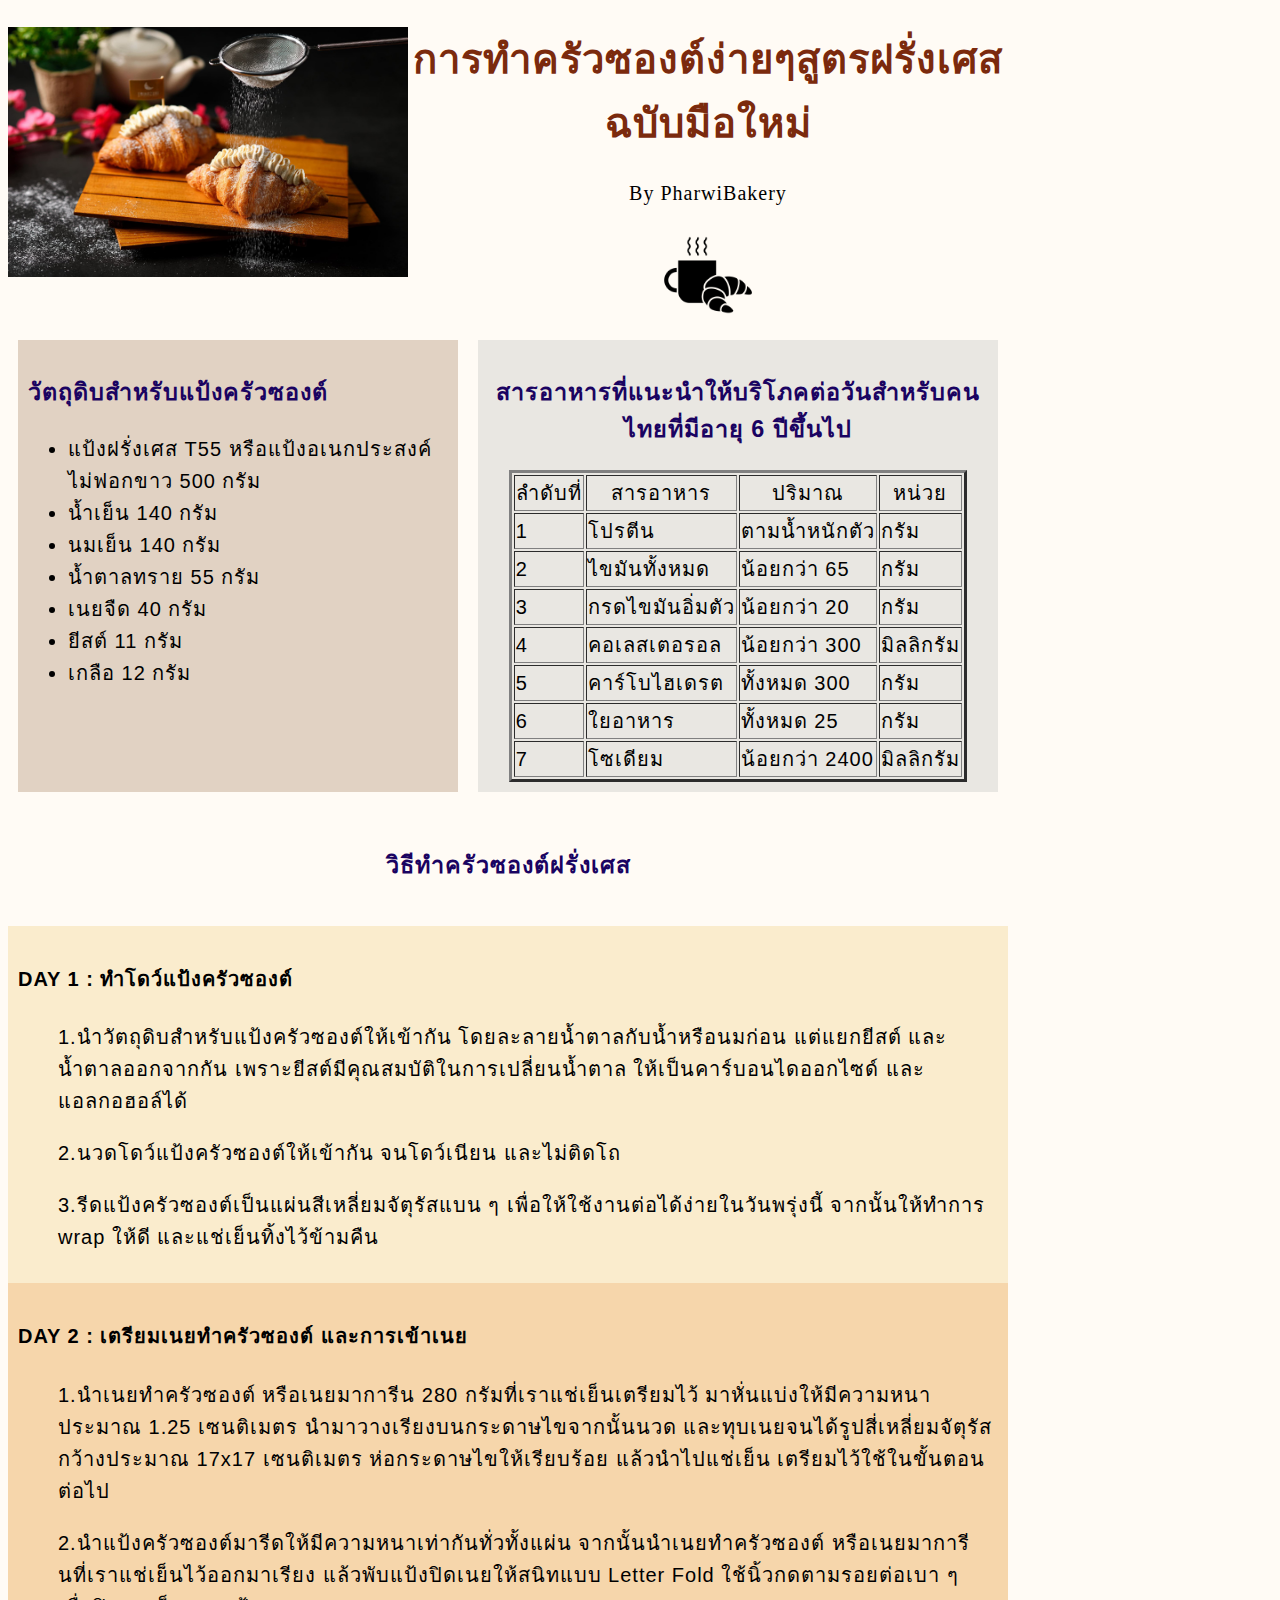
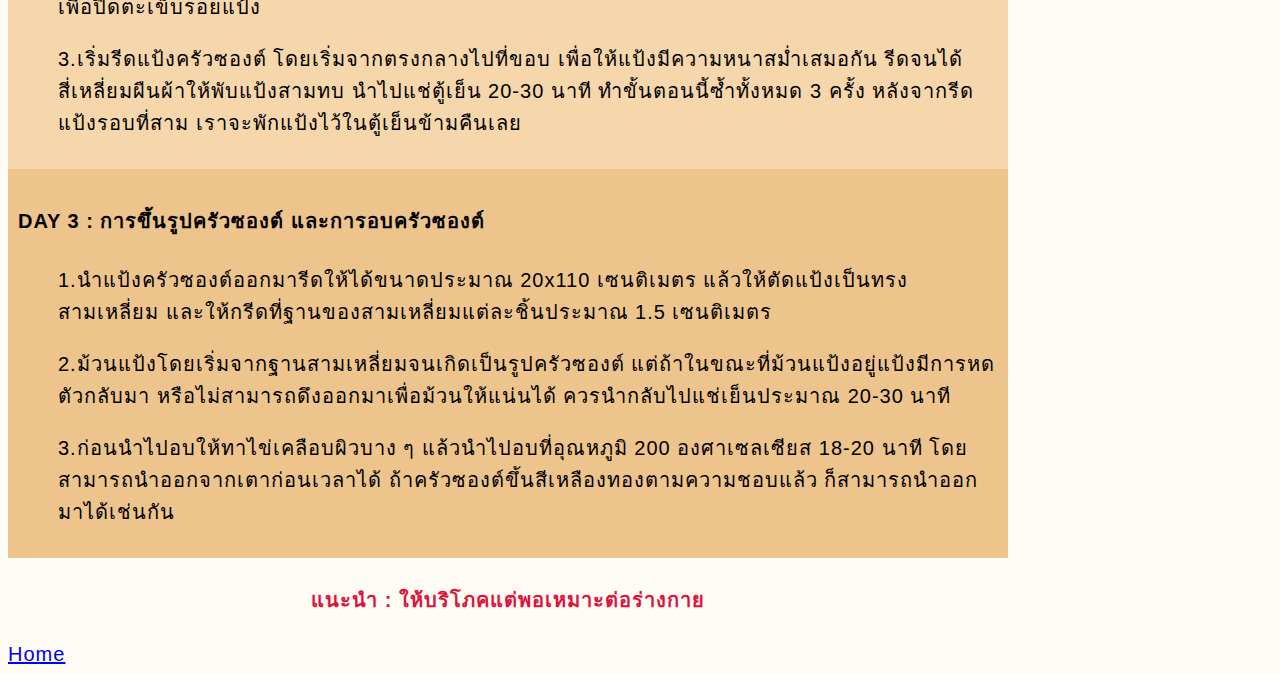
<file: ex2/index.html>
<!DOCTYPE html>
<html lang="en">
 <head> 
    <meta charset="UTF-8"/>
    <meta http-equiv="X-UA-Compatible" content="IE=edge"/>
    <meta name="viewmenu" content="width=device-width, initial-scale=1.0"/>

    <link rel="stylesheet" href="CSS/style.css">
  <title>ครัวซองต์ฝรั่งเศสฉบับมือใหม่</title>

</head>
 <center><div class="pic">
  <img  src="images/zero.jpg"  alt="" width="400px" height="250px" />
  </div></center>
<h1 align="center" >การทำครัวซองต์ง่ายๆสูตรฝรั่งเศสฉบับมือใหม่ </h1>

<div class="line">
<center><div class="logo"> 
<div class="font"><p>By PharwiBakery</p></div>
<img src="images/breakfast.png" alt="" width="100px" height="100px" >
 </center>
</div>


<body> 
 <div class="sum">
  <div class="one">
   <h3 >วัตถุดิบสำหรับแป้งครัวซองต์ </h3>
    <ul>
     <li>แป้งฝรั่งเศส T55 หรือแป้งอเนกประสงค์ไม่ฟอกขาว 500 กรัม </li>
     <li>น้ำเย็น 140 กรัม </li>
     <li>นมเย็น 140 กรัม</li>
     <li>น้ำตาลทราย 55 กรัม </li>
     <li>เนยจืด 40 กรัม </li>
     <li>ยีสต์ 11 กรัม</li>
    <li>เกลือ 12 กรัม </li>
   </ul> 
 </div>

<div class="two">
  <h3 align="center">สารอาหารที่แนะนำให้บริโภคต่อวันสำหรับคนไทยที่มีอายุ 6 ปีขึ้นไป</h3>
  <table align="center" border="3">
   <tr>
    <td align="center">ลำดับที่</td>
    <td align="center">สารอาหาร</td>
    <td align="center">ปริมาณ</td>
    <td align="center">หน่วย</td>
   </tr>

   <tr>
    <td>1</td>
    <td >โปรตีน</td>
    <td>ตามน้ำหนักตัว</td>
    <td>กรัม</td>
   </tr>

   <tr>
    <td>2</td>
    <td>ไขมันทั้งหมด</td>
    <td>น้อยกว่า 65</td>
    <td>กรัม</td>
   </tr>

   <tr>
    <td>3</td>
    <td>กรดไขมันอิ่มตัว </td>
    <td>น้อยกว่า 20 </td>
    <td>กรัม</td>
   </tr>

   <tr>
    <td>4</td>
    <td>คอเลสเตอรอล </td>
    <td>น้อยกว่า 300 </td>
    <td>มิลลิกรัม</td>
   </tr>

   <tr>
    <td>5</td>
    <td>คาร์โบไฮเดรต </td>
    <td>ทั้งหมด 300 </td>
    <td>กรัม</td>
   </tr>

   <tr>
    <td>6</td>
    <td>ใยอาหาร </td>
    <td>ทั้งหมด 25 </td>
    <td>กรัม</td>
   </tr>
   
   <tr>
    <td>7</td>
    <td>โซเดียม  </td>
    <td>น้อยกว่า 2400</td>
    <td>มิลลิกรัม</td>
   </tr>

  </table>
 </div> 
</div>

<div class="three">
 <center> <h3>วิธีทําครัวซองต์ฝรั่งเศส </h3></center></div>
  <div class="aa"><h4>DAY 1 : ทำโดว์แป้งครัวซองต์ </h4>
  <ol>1.นำวัตถุดิบสำหรับแป้งครัวซองต์ให้เข้ากัน โดยละลายน้ำตาลกับน้ำหรือนมก่อน แต่แยกยีสต์ และน้ำตาลออกจากกัน เพราะยีสต์มีคุณสมบัติในการเปลี่ยนน้ำตาล
   ให้เป็นคาร์บอนไดออกไซด์ และแอลกอฮอล์ได้ </ol>
  <ol>2.นวดโดว์แป้งครัวซองต์ให้เข้ากัน จนโดว์เนียน และไม่ติดโถ </ol>
  <ol>3.รีดแป้งครัวซองต์เป็นแผ่นสีเหลี่ยมจัตุรัสแบน ๆ เพื่อให้ใช้งานต่อได้ง่ายในวันพรุ่งนี้ จากนั้นให้ทำการ wrap ให้ดี และแช่เย็นทิ้งไว้ข้ามคืน </ol> </div>
  
  <div class="bb"><h4>DAY 2 : เตรียมเนยทําครัวซองต์ และการเข้าเนย </h4>
  <ol>1.นำเนยทําครัวซองต์ หรือเนยมาการีน 280 กรัมที่เราแช่เย็นเตรียมไว้ มาหั่นแบ่งให้มีความหนาประมาณ 1.25 เซนติเมตร นำมาวางเรียงบนกระดาษไขจากนั้นนวด 
   และทุบเนยจนได้รูปสี่เหลี่ยมจัตุรัสกว้างประมาณ 17x17 เซนติเมตร ห่อกระดาษไขให้เรียบร้อย แล้วนำไปแช่เย็น เตรียมไว้ใช้ในขั้นตอนต่อไป </ol>
  <ol>2.นำแป้งครัวซองต์มารีดให้มีความหนาเท่ากันทั่วทั้งแผ่น จากนั้นนำเนยทําครัวซองต์ หรือเนยมาการีนที่เราแช่เย็นไว้ออกมาเรียง แล้วพับแป้งปิดเนยให้สนิทแบบ Letter Fold 
   ใช้นิ้วกดตามรอยต่อเบา ๆ เพื่อปิดตะเข็บรอยแป้ง </ol>
  <ol>3.เริ่มรีดแป้งครัวซองต์ โดยเริ่มจากตรงกลางไปที่ขอบ เพื่อให้แป้งมีความหนาสม่ำเสมอกัน รีดจนได้สี่เหลี่ยมผืนผ้าให้พับแป้งสามทบ นำไปแช่ตู้เย็น 20-30 นาที 
   ทำขั้นตอนนี้ซ้ำทั้งหมด 3 ครั้ง หลังจากรีดแป้งรอบที่สาม เราจะพักแป้งไว้ในตู้เย็นข้ามคืนเลย </ol></div>
 
  <div class="cc"><h4>DAY 3 : การขึ้นรูปครัวซองต์ และการอบครัวซองต์ </h4>
  <ol>1.นำแป้งครัวซองต์ออกมารีดให้ได้ขนาดประมาณ 20x110 เซนติเมตร แล้วให้ตัดแป้งเป็นทรงสามเหลี่ยม 
   และให้กรีดที่ฐานของสามเหลี่ยมแต่ละชิ้นประมาณ 1.5 เซนติเมตร </ol>
  <ol>2.ม้วนแป้งโดยเริ่มจากฐานสามเหลี่ยมจนเกิดเป็นรูปครัวซองต์ แต่ถ้าในขณะที่ม้วนแป้งอยู่แป้งมีการหดตัวกลับมา 
   หรือไม่สามารถดึงออกมาเพื่อม้วนให้แน่นได้ ควรนำกลับไปแช่เย็นประมาณ 20-30 นาที</ol>
  <ol>3.ก่อนนำไปอบให้ทาไข่เคลือบผิวบาง ๆ แล้วนำไปอบที่อุณหภูมิ 200 องศาเซลเซียส 18-20 นาที โดยสามารถนำออกจากเตาก่อนเวลาได้ 
   ถ้าครัวซองต์ขึ้นสีเหลืองทองตามความชอบแล้ว ก็สามารถนำออกมาได้เช่นกัน </ol> </div>
</div>

<center> <div class="footer">
 <h4>แนะนำ : ให้บริโภคแต่พอเหมาะต่อร่างกาย</h4> </div>
 </center>
 
<a href="../web_programming.html">Home</a>

 </body>
</html>
</file>
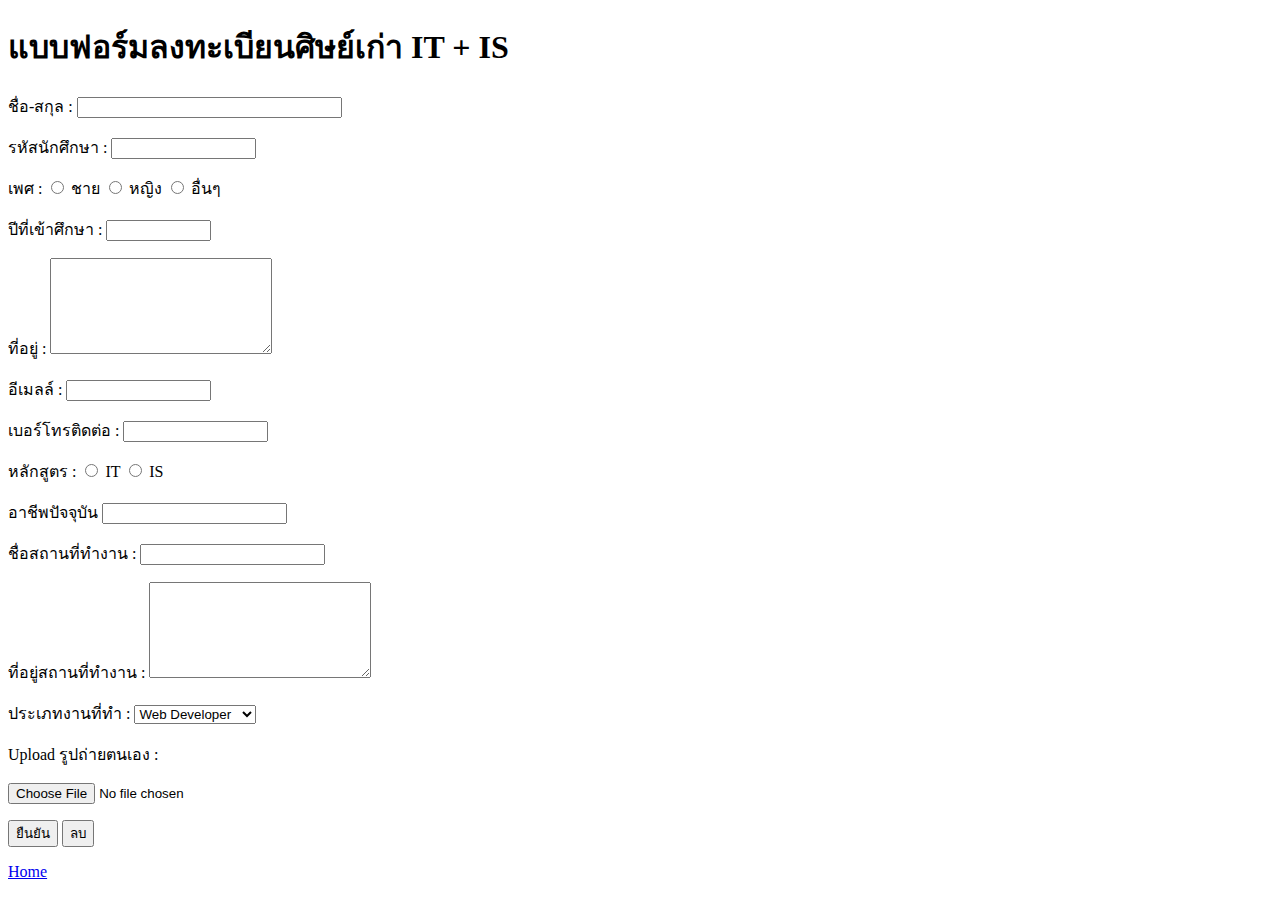
<file: ex3/index.html>
<!DOCTYPE html>
<html lang="en">
<head>
    <meta charset="UTF-8">
    <meta http-equiv="X-UA-Compatible" content="IE=edge">
    <meta name="viewport" content="width=device-width, initial-scale=1.0">
    <title>แบบฟอร์มลงทะเบียนศิษย์เก่า IT + IS</title>
</head>

<body>
    <h1>แบบฟอร์มลงทะเบียนศิษย์เก่า IT + IS</h1>
    <form action="https://example.com/" method="post">
       <label for="name">ชื่อ-สกุล : </label>
       <input type="text" name="ชื่อ-สกุล" size="30" maxlength="20">
       
 <p></p><label for="name">รหัสนักศึกษา : </label>
        <input type="password" name="รหัสนักศึกษา" size="15" maxlength="10" >

 <p></p><label for="gender">เพศ : </label>
        <input type="radio" name="เพศ"> ชาย
        <input type="radio" name="เพศ"> หญิง
        <input type="radio" name="เพศ"> อื่นๆ

 <p></p><label for="name">ปีที่เข้าศึกษา : </label>
        <input type="text" name="ปีที่เข้าศึกษา" size="10"  maxlength="4" >

 <p></p><label for="address">ที่อยู่ : </label>
        <textarea name="ที่อยู่" cols="25" rows="6"></textarea>

 <p></p><label for="name">อีเมลล์ : </label>
        <input type="email" name="customer_email" size="15" maxlength="30">

 <p></p><label for="name">เบอร์โทรติดต่อ : </label>
        <input type="text" name="เบอร์โทรติดต่อ" size="15"  maxlength="10" >
      
 <p></p><label for="หลักสูตร">หลักสูตร : </label>
 <input type="radio" name="หลักสูตร"> IT
 <input type="radio" name="หลักสูตร"> IS

 <p></p><label for="อาชีพปัจจุบัน">อาชีพปัจจุบัน</label>
        <input type="text"name="อาชีพปัจจุบัน :" size="20">

 <p></p><label for="ชื่อสถานที่ทำงาน">ชื่อสถานที่ทำงาน : </label>
        <input type="text" name="สถานที่ทำงาน :" size="20" >
 <p></p><label for="address">ที่อยู่สถานที่ทำงาน : </label>       
        <textarea name="ที่อยู่" cols="25" rows="6"></textarea>

<p></p><label for="province">ประเภทงานที่ทํา : </label>
        <select name="ประเภทงานที่ทํา" >
           <option value="84">Web Developer </option>    
           <option value="92">SA </option>   
           <option value="10">Graphic Design </option>   
           <option value="10">Digital Marketing  </option> 
        </select>

 <p></p><label for="Picture">Upload รูปถ่ายตนเอง : </label>
        <p></p><input type="file" name="profile_pic">
 <p></p> 
 
        <input type="submit" name="ยืนยัน" value="ยืนยัน">
         <input type="reset" name="ลบ" value="ลบ">
        
        </form>

        <p></p><a href="../web_programming.html">Home</a>
</body>
</html>
</file>
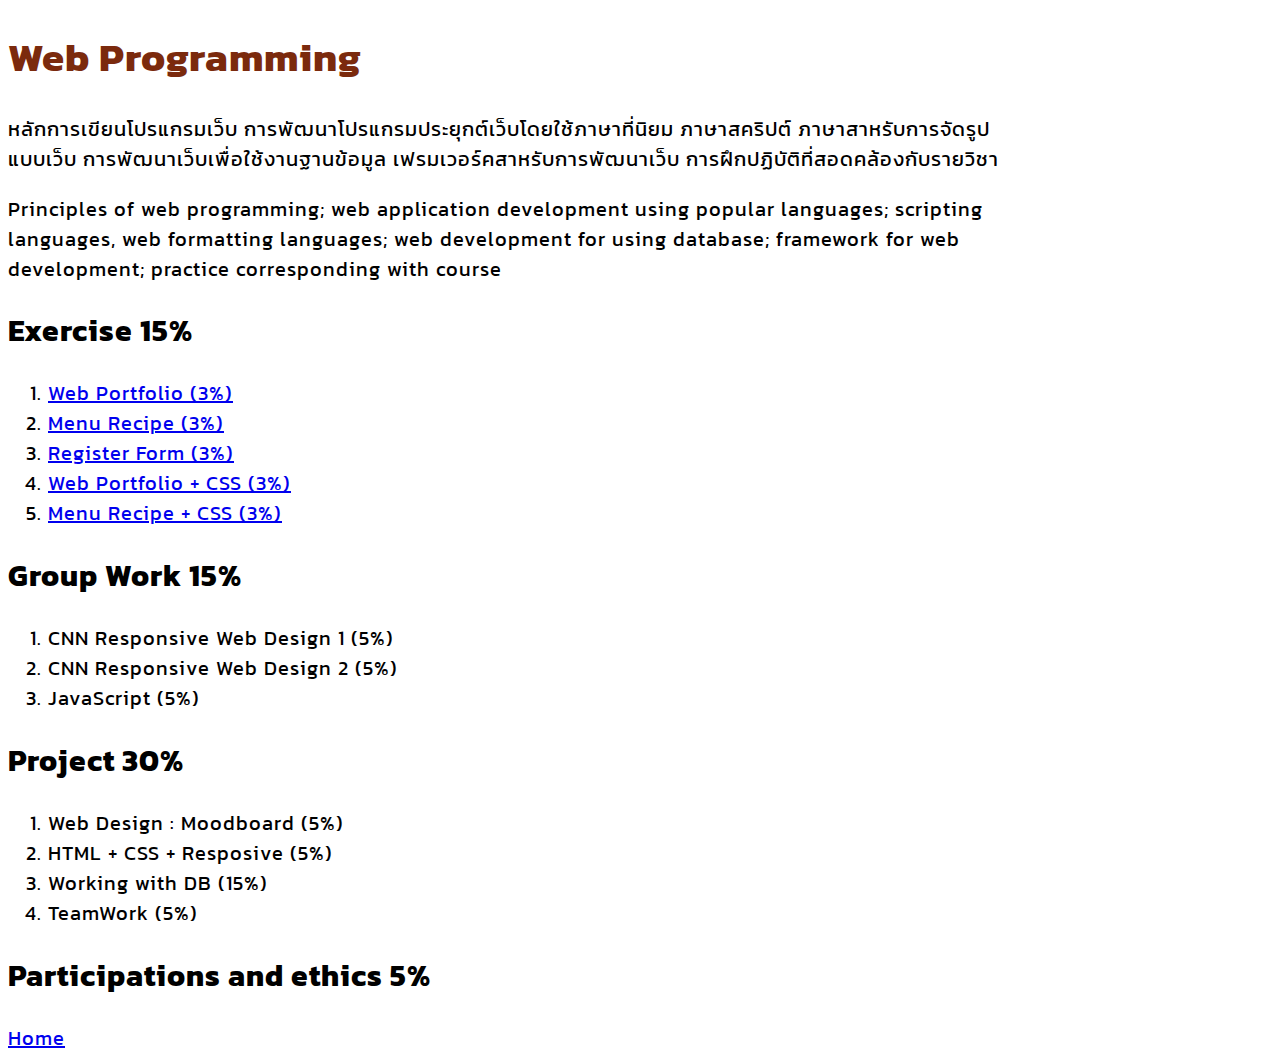
<file: web_programming.html>
<!DOCTYPE html>
<html lang="en">
  <head>
    <meta charset="UTF-8" />
    <meta http-equiv="X-UA-Compatible" content="IE=edge" />
    <meta name="viewport" content="width=device-width, initial-scale=1.0" />
    <link rel="stylesheet" href="ex5Menu Recipe + CSS/Menu Recipe + CSS.CSS" />
    <title>Web Porgramming</title>
  </head>
  <body>
    <h1>Web Programming</h1>
    <p>
      หลักการเขียนโปรแกรมเว็บ การพัฒนาโปรแกรมประยุกต์เว็บโดยใช้ภาษาที่นิยม
      ภาษาสคริปต์ ภาษาสาหรับการจัดรูปแบบเว็บ การพัฒนาเว็บเพื่อใช้งานฐานข้อมูล
      เฟรมเวอร์คสาหรับการพัฒนาเว็บ การฝึกปฏิบัติที่สอดคล้องกับรายวิชา
    </p>

    <p>
      Principles of web programming; web application development using popular
      languages; scripting languages, web formatting languages; web development
      for using database; framework for web development; practice corresponding
      with course
    </p>

    <h2>Exercise 15%</h2>
    <ol>
      <li><a href="Portfolio.html"> Web Portfolio (3%)</a></li>
      <li><a href="ex2Menu/Menu.html">Menu Recipe (3%)</a></li>
      <li><a href="ex3Form/Form.html" >Register Form (3%)</a></li>
      <li><a href="ex4Portfolio + CSS/Portfolio + CSS.html" >Web Portfolio + CSS (3%)</a></li>
      <li><a href="ex5Menu Recipe + CSS/Menu Recipe + CSS.html" >Menu Recipe + CSS (3%)</a></li>
    </ol>

    <h2>Group Work 15%</h2>
    <ol>
      <li>CNN Responsive Web Design 1 (5%)</li>
      <li>CNN Responsive Web Design 2 (5%)</li>
      <li>JavaScript (5%)</li>
    </ol>

    <h2>Project 30%</h2>
    <ol>
      <li>Web Design : Moodboard (5%)</li>
      <li>HTML + CSS + Resposive (5%)</li>
      <li>Working with DB (15%)</li>
      <li>TeamWork (5%)</li>
    </ol>

    <h2>Participations and ethics 5%</h2>
   
    <a href="index.html">Home</a>
  </body>
</html>
</file>
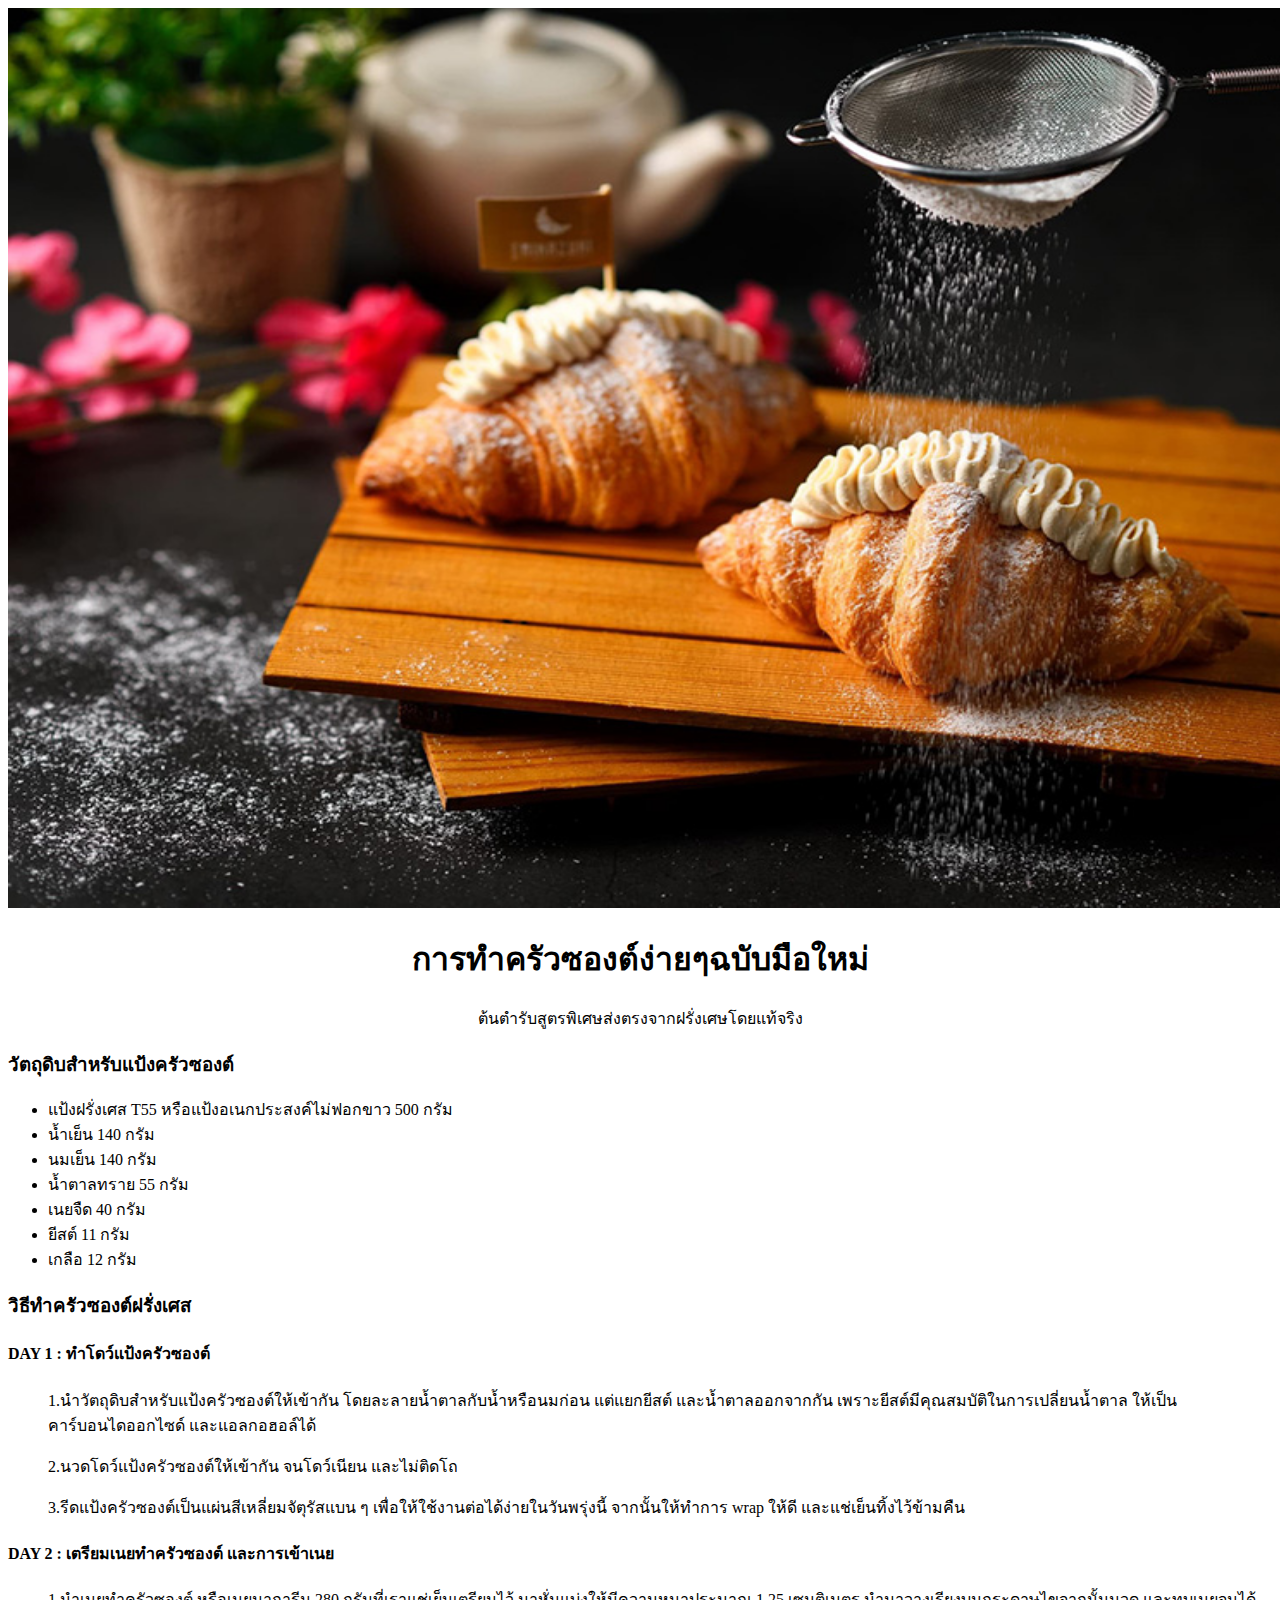
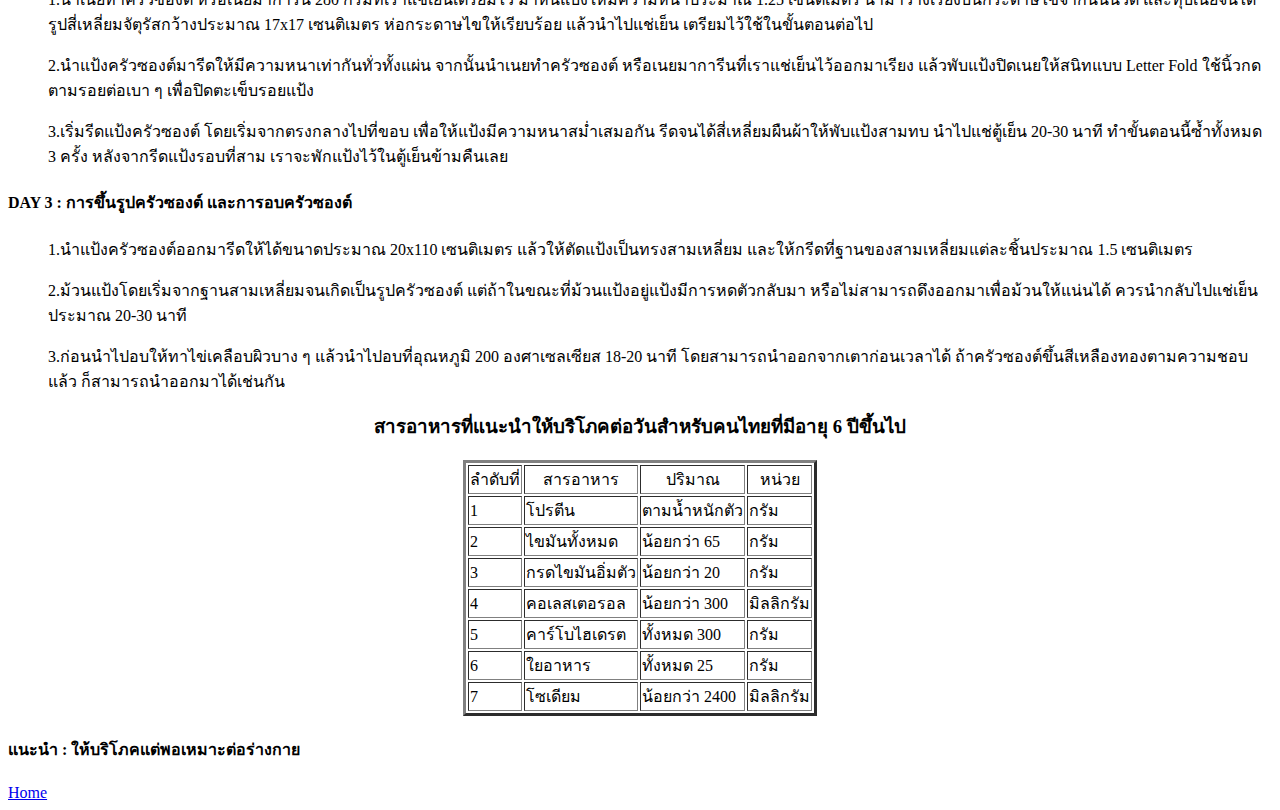
<file: ex2Menu/Menu.html>
<!DOCTYPE html>
<html lang="en">
 <head> 
    <meta charset="UTF-8"/>
    <meta http-equiv="X-UA-Compatible" content="IE=edge"/>
    <meta name="viewmenu" content="width=device-width, initial-scale=1.0"/>


  <title>ครัวซองต์ฝรั่งเศสฉบับมือใหม่ </title>

</head>
<img  src="images/zero.jpg"  alt="" width="1550px" height="900px" />
 <h1 align="center" >การทำครัวซองต์ง่ายๆฉบับมือใหม่</h1>
 <p align="center">ต้นตำรับสูตรพิเศษส่งตรงจากฝรั่งเศษโดยแท้จริง </p>


<body>
 <h3>วัตถุดิบสำหรับแป้งครัวซองต์ </h3>
 <ul>
  <li>แป้งฝรั่งเศส T55 หรือแป้งอเนกประสงค์ไม่ฟอกขาว 500 กรัม </li>
  <li>น้ำเย็น 140 กรัม </li>
  <li>นมเย็น 140 กรัม</li>
  <li>น้ำตาลทราย 55 กรัม </li>
  <li>เนยจืด 40 กรัม </li>
  <li>ยีสต์ 11 กรัม</li>
  <li>เกลือ 12 กรัม </li>
 </ul>

 <h3>วิธีทําครัวซองต์ฝรั่งเศส </h3>
 <h4>DAY 1 : ทำโดว์แป้งครัวซองต์ </h4>
 <ol>1.นำวัตถุดิบสำหรับแป้งครัวซองต์ให้เข้ากัน โดยละลายน้ำตาลกับน้ำหรือนมก่อน แต่แยกยีสต์ และน้ำตาลออกจากกัน เพราะยีสต์มีคุณสมบัติในการเปลี่ยนน้ำตาล
  ให้เป็นคาร์บอนไดออกไซด์ และแอลกอฮอล์ได้ </ol>
 <ol>2.นวดโดว์แป้งครัวซองต์ให้เข้ากัน จนโดว์เนียน และไม่ติดโถ </ol>
 <ol>3.รีดแป้งครัวซองต์เป็นแผ่นสีเหลี่ยมจัตุรัสแบน ๆ เพื่อให้ใช้งานต่อได้ง่ายในวันพรุ่งนี้ จากนั้นให้ทำการ wrap ให้ดี และแช่เย็นทิ้งไว้ข้ามคืน </ol> 
 
 <h4>DAY 2 : เตรียมเนยทําครัวซองต์ และการเข้าเนย </h4>
 <ol>1.นำเนยทําครัวซองต์ หรือเนยมาการีน 280 กรัมที่เราแช่เย็นเตรียมไว้ มาหั่นแบ่งให้มีความหนาประมาณ 1.25 เซนติเมตร นำมาวางเรียงบนกระดาษไขจากนั้นนวด 
  และทุบเนยจนได้รูปสี่เหลี่ยมจัตุรัสกว้างประมาณ 17x17 เซนติเมตร ห่อกระดาษไขให้เรียบร้อย แล้วนำไปแช่เย็น เตรียมไว้ใช้ในขั้นตอนต่อไป </ol>
 <ol>2.นำแป้งครัวซองต์มารีดให้มีความหนาเท่ากันทั่วทั้งแผ่น จากนั้นนำเนยทําครัวซองต์ หรือเนยมาการีนที่เราแช่เย็นไว้ออกมาเรียง แล้วพับแป้งปิดเนยให้สนิทแบบ Letter Fold 
  ใช้นิ้วกดตามรอยต่อเบา ๆ เพื่อปิดตะเข็บรอยแป้ง </ol>
 <ol>3.เริ่มรีดแป้งครัวซองต์ โดยเริ่มจากตรงกลางไปที่ขอบ เพื่อให้แป้งมีความหนาสม่ำเสมอกัน รีดจนได้สี่เหลี่ยมผืนผ้าให้พับแป้งสามทบ นำไปแช่ตู้เย็น 20-30 นาที 
  ทำขั้นตอนนี้ซ้ำทั้งหมด 3 ครั้ง หลังจากรีดแป้งรอบที่สาม เราจะพักแป้งไว้ในตู้เย็นข้ามคืนเลย </ol>

 <h4>DAY 3 : การขึ้นรูปครัวซองต์ และการอบครัวซองต์ </h4>
 <ol>1.นำแป้งครัวซองต์ออกมารีดให้ได้ขนาดประมาณ 20x110 เซนติเมตร แล้วให้ตัดแป้งเป็นทรงสามเหลี่ยม 
  และให้กรีดที่ฐานของสามเหลี่ยมแต่ละชิ้นประมาณ 1.5 เซนติเมตร </ol>
 <ol>2.ม้วนแป้งโดยเริ่มจากฐานสามเหลี่ยมจนเกิดเป็นรูปครัวซองต์ แต่ถ้าในขณะที่ม้วนแป้งอยู่แป้งมีการหดตัวกลับมา 
  หรือไม่สามารถดึงออกมาเพื่อม้วนให้แน่นได้ ควรนำกลับไปแช่เย็นประมาณ 20-30 นาที</ol>
 <ol>3.ก่อนนำไปอบให้ทาไข่เคลือบผิวบาง ๆ แล้วนำไปอบที่อุณหภูมิ 200 องศาเซลเซียส 18-20 นาที โดยสามารถนำออกจากเตาก่อนเวลาได้ 
  ถ้าครัวซองต์ขึ้นสีเหลืองทองตามความชอบแล้ว ก็สามารถนำออกมาได้เช่นกัน </ol>

 <h3 align="center">สารอาหารที่แนะนำให้บริโภคต่อวันสำหรับคนไทยที่มีอายุ 6 ปีขึ้นไป</h3>
  <table align="center" border="3">
   <tr>
    <td align="center">ลำดับที่</td>
    <td align="center">สารอาหาร</td>
    <td align="center">ปริมาณ</td>
    <td align="center">หน่วย</td>
   </tr>

   <tr>
    <td>1</td>
    <td >โปรตีน</td>
    <td>ตามน้ำหนักตัว</td>
    <td>กรัม</td>
   </tr>

   <tr>
    <td>2</td>
    <td>ไขมันทั้งหมด</td>
    <td>น้อยกว่า 65</td>
    <td>กรัม</td>
   </tr>

   <tr>
    <td>3</td>
    <td>กรดไขมันอิ่มตัว </td>
    <td>น้อยกว่า 20 </td>
    <td>กรัม</td>
   </tr>

   <tr>
    <td>4</td>
    <td>คอเลสเตอรอล </td>
    <td>น้อยกว่า 300 </td>
    <td>มิลลิกรัม</td>
   </tr>

   <tr>
    <td>5</td>
    <td>คาร์โบไฮเดรต </td>
    <td>ทั้งหมด 300 </td>
    <td>กรัม</td>
   </tr>

   <tr>
    <td>6</td>
    <td>ใยอาหาร </td>
    <td>ทั้งหมด 25 </td>
    <td>กรัม</td>
   </tr>
   
   <tr>
    <td>7</td>
    <td>โซเดียม  </td>
    <td>น้อยกว่า 2400</td>
    <td>มิลลิกรัม</td>
   </tr>

  </table>

 <h4>แนะนำ : ให้บริโภคแต่พอเหมาะต่อร่างกาย</h4>
 
 <a href="../web_programming.html">Home</a>

 </body>
 <script src="https://cdn.jsdelivr.net/npm/@popperjs/core@2.11.6/dist/umd/popper.min.js" integrity="sha384-oBqDVmMz9ATKxIep9tiCxS/Z9fNfEXiDAYTujMAeBAsjFuCZSmKbSSUnQlmh/jp3" crossorigin="anonymous"></script>
<script src="https://cdn.jsdelivr.net/npm/bootstrap@5.3.0-alpha1/dist/js/bootstrap.min.js" integrity="sha384-mQ93GR66B00ZXjt0YO5KlohRA5SY2XofN4zfuZxLkoj1gXtW8ANNCe9d5Y3eG5eD" crossorigin="anonymous"></script>
</html>
</file>
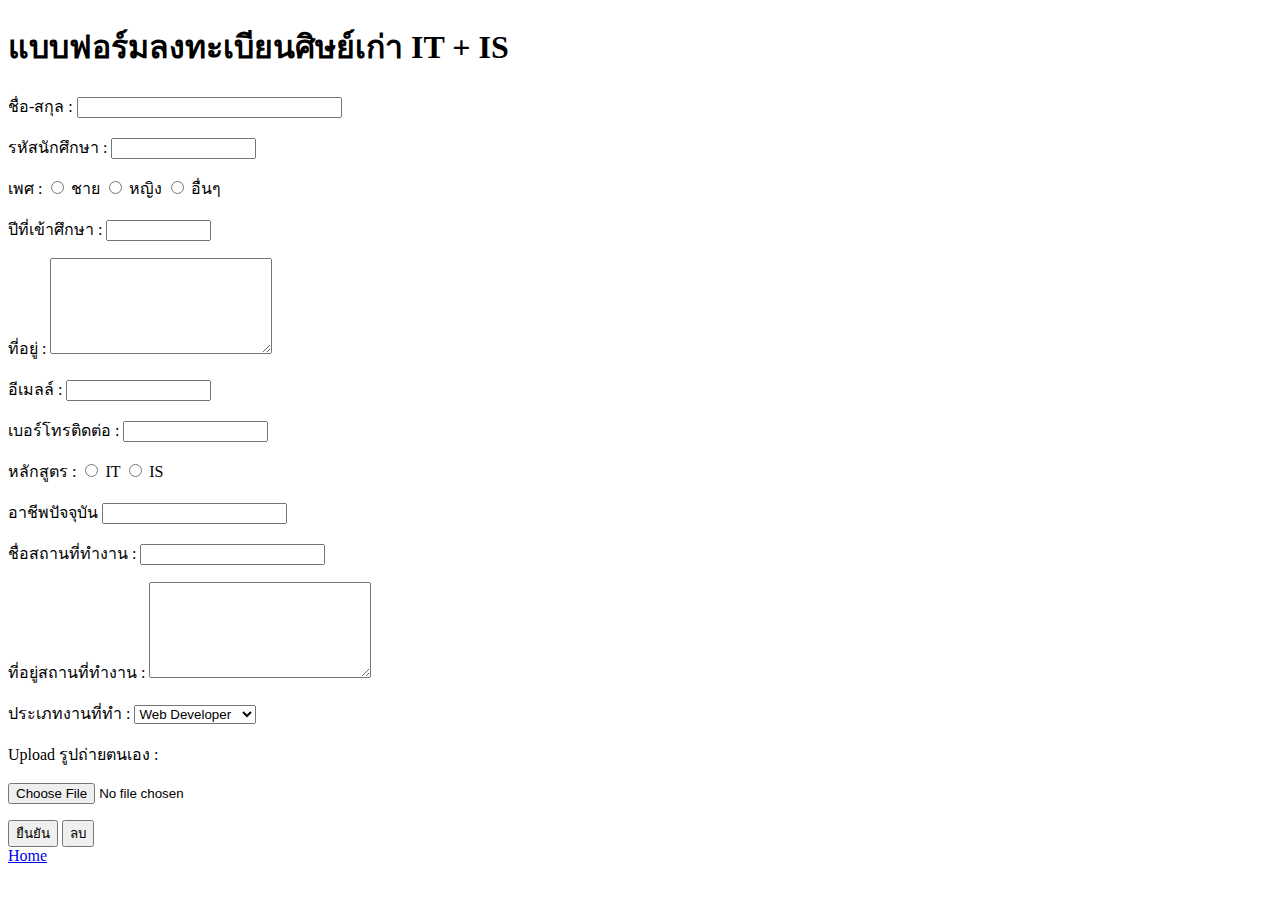
<file: ex3Form/Form.html>
<!DOCTYPE html>
<html lang="en">
<head>
    <meta charset="UTF-8">
    <meta http-equiv="X-UA-Compatible" content="IE=edge">
    <meta name="viewport" content="width=device-width, initial-scale=1.0">
    <title>แบบฟอร์มลงทะเบียนศิษย์เก่า IT + IS</title>
</head>

<body>
    <h1>แบบฟอร์มลงทะเบียนศิษย์เก่า IT + IS</h1>
    <form action="https://example.com/" method="post">
       <label for="name">ชื่อ-สกุล : </label>
       <input type="text" name="ชื่อ-สกุล" size="30" maxlength="20">
       
 <p></p><label for="name">รหัสนักศึกษา : </label>
        <input type="password" name="รหัสนักศึกษา" size="15" maxlength="10" >

 <p></p><label for="gender">เพศ : </label>
        <input type="radio" name="เพศ"> ชาย
        <input type="radio" name="เพศ"> หญิง
        <input type="radio" name="เพศ"> อื่นๆ

 <p></p><label for="name">ปีที่เข้าศึกษา : </label>
        <input type="text" name="ปีที่เข้าศึกษา" size="10"  maxlength="4" >

 <p></p><label for="address">ที่อยู่ : </label>
        <textarea name="ที่อยู่" cols="25" rows="6"></textarea>

 <p></p><label for="name">อีเมลล์ : </label>
        <input type="email" name="customer_email" size="15" maxlength="30">

 <p></p><label for="name">เบอร์โทรติดต่อ : </label>
        <input type="text" name="เบอร์โทรติดต่อ" size="15"  maxlength="10" >
      
 <p></p><label for="หลักสูตร">หลักสูตร : </label>
 <input type="radio" name="หลักสูตร"> IT
 <input type="radio" name="หลักสูตร"> IS

 <p></p><label for="อาชีพปัจจุบัน">อาชีพปัจจุบัน</label>
        <input type="text"name="อาชีพปัจจุบัน :" size="20">

 <p></p><label for="ชื่อสถานที่ทำงาน">ชื่อสถานที่ทำงาน : </label>
        <input type="text" name="สถานที่ทำงาน :" size="20" >
 <p></p><label for="address">ที่อยู่สถานที่ทำงาน : </label>       
        <textarea name="ที่อยู่" cols="25" rows="6"></textarea>

<p></p><label for="province">ประเภทงานที่ทํา : </label>
        <select name="ประเภทงานที่ทํา" >
           <option value="84">Web Developer </option>    
           <option value="92">SA </option>   
           <option value="10">Graphic Design </option>   
           <option value="10">Digital Marketing  </option> 
        </select>

 <p></p><label for="Picture">Upload รูปถ่ายตนเอง : </label>
        <p></p><input type="file" name="profile_pic">
 <p></p> 
 
        <input type="submit" name="ยืนยัน" value="ยืนยัน">
         <input type="reset" name="ลบ" value="ลบ">
        
        </form>

        <a href="../web_programming.html">Home</a>
</body>
</html>
</file>
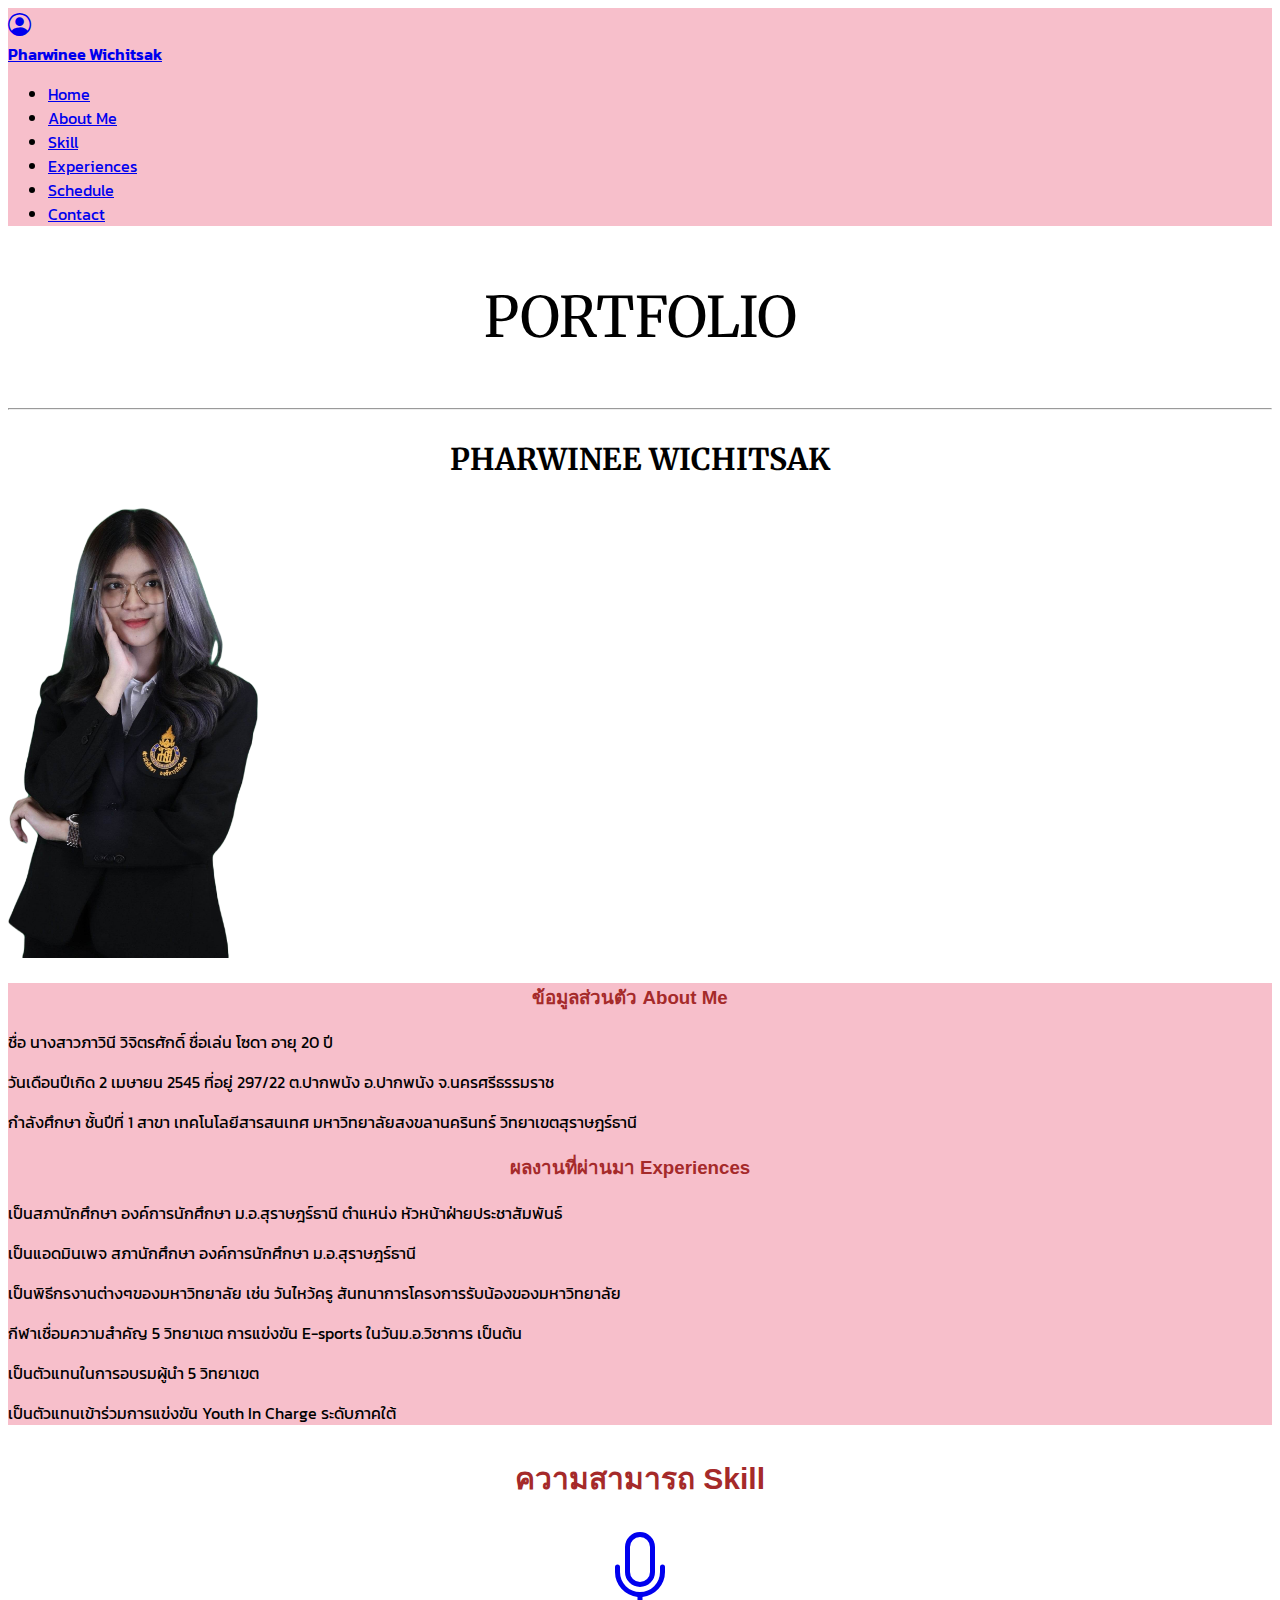
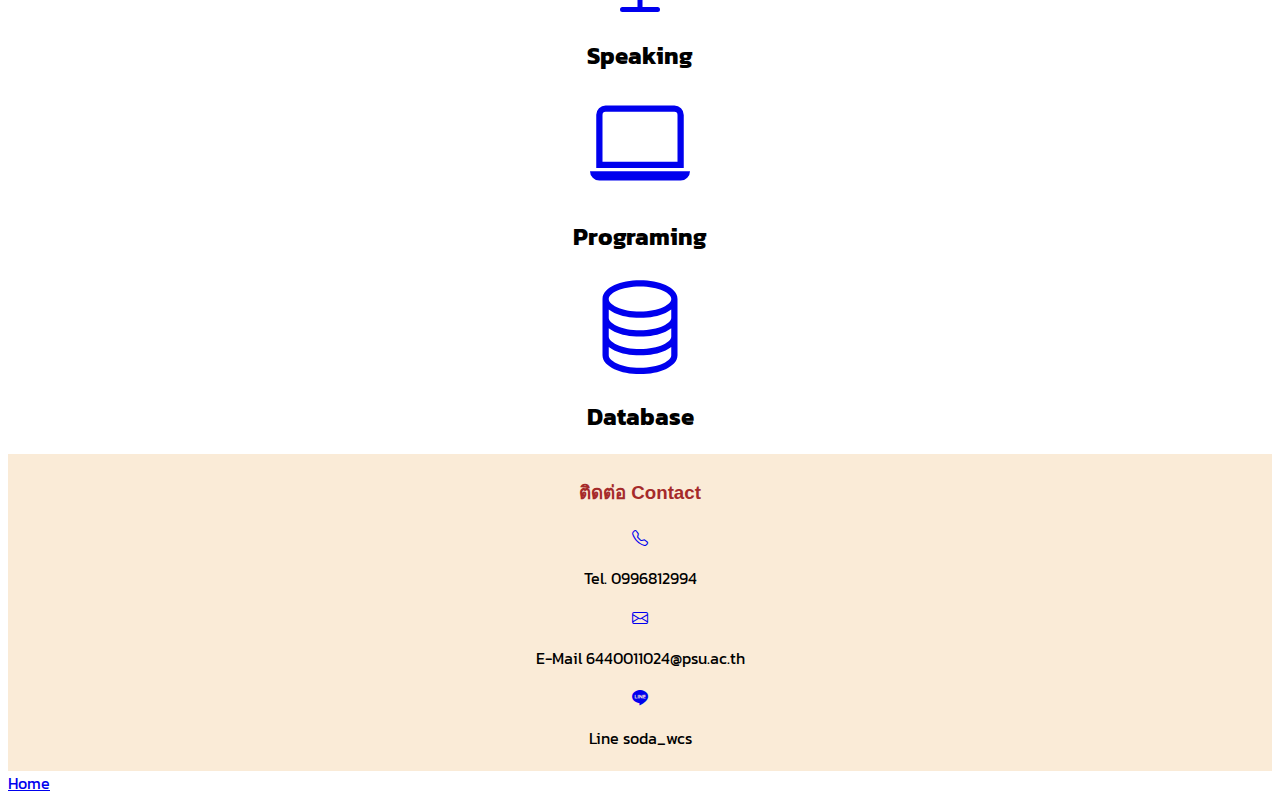
<file: ex4Portfolio + CSS/Portfolio + CSS.html>
<!doctype html>
<html lang="en">
  <head>
    <meta charset="utf-8">
    <meta name="viewport" content="width=device-width, initial-scale=1">
    <title>Bootstrap demo</title>
    <link href="https://cdn.jsdelivr.net/npm/bootstrap@5.3.0-alpha1/dist/css/bootstrap.min.css" rel="stylesheet" integrity="sha384-GLhlTQ8iRABdZLl6O3oVMWSktQOp6b7In1Zl3/Jr59b6EGGoI1aFkw7cmDA6j6gD" crossorigin="anonymous">
    <link href="https://fonts.googleapis.com/css2?family=Kanit:wght@300&display=swap" rel="stylesheet" />
    <link rel="stylesheet" href="Portfolio + CSS.CSS">
  </head>

  <body>
    <div class="container">
    <nav class="navbar navbar-expand-lg ">
        <div class="container-fluid">
            <div class="row">
                <div class="col">
                    <a class="nav-link icon " href="#"><i class="bi bi-person-circle"></i></a>
                </div>
                
                <div class="col">
                    <a class="navbar-brand nametop " href="#">Pharwinee Wichitsak</a></div>
            </div>
          
          
          <div class="collapse navbar-collapse" id="navbarSupportedContent">
            <ul class="navbar-nav ms-auto mb-2 mb-lg-0">
              <li class="nav-item">
                <a class="nav-link active" aria-current="page" href="#">Home</a> </li>
              <li class="nav-item">
                <a class="nav-link" href="#">About Me</a> </li>
              <li class="nav-item">
                <a class="nav-link" href="#">Skill</a> </li>
              <li class="nav-item">
                <a class="nav-link" href="#">Experiences</a> </li>
              <li class="nav-item">
                <a class="nav-link" href="#">Schedule</a> </li>
                <li class="nav-item">
                    <a class="nav-link" href="#">Contact</a> </li>
            </ul>
          </div>
        </div>
      </nav>

   <div class="row">
    <center> <p class="portfolio mt-2">PORTFOLIO</p></center>
    <hr>
    <center> <p class="fullname mt-2 me-3 ms-3">PHARWINEE WICHITSAK</p></center>
        <div class="col-3 ms-5"><img src="../images/pharwi.png" alt="" width="250px" height="450px"></div>
        <div class="col-7 ms-5 mt-2  me-5 ">
           <center> <h3 class="me mt-3 ">ข้อมูลส่วนตัว About Me</h3></center>
           <div class="detail  mt-2 mb-2 me-5">
            <p class="name ms-5">ชื่อ นางสาวภาวินี วิจิตรศักดิ์ ชื่อเล่น โซดา อายุ 20 ปี</p>
            <p class="birth ms-5">วันเดือนปีเกิด 2 เมษายน 2545 ที่อยู่ 297/22 ต.ปากพนัง อ.ปากพนัง จ.นครศรีธรรมราช</p>
            <p class="it ms-5 ">กำลังศึกษา ชั้นปีที่ 1 สาขา เทคโนโลยีสารสนเทศ มหาวิทยาลัยสงขลานครินทร์ วิทยาเขตสุราษฎร์ธานี </p>
            </div>
      <div class="h3 ">
           <center> <h3 class="ex">ผลงานที่ผ่านมา Experiences</h3></div></center>
          <div class="p ms-5 mb-2">
              <p>เป็นสภานักศึกษา องค์การนักศึกษา ม.อ.สุราษฎร์ธานี ตำแหน่ง
        หัวหน้าฝ่ายประชาสัมพันธ์</p>
      <p>เป็นแอดมินเพจ สภานักศึกษา องค์การนักศึกษา ม.อ.สุราษฎร์ธานี</p>
      <p>เป็นพิธีกรงานต่างๆของมหาวิทยาลัย เช่น วันไหว้ครู
        สันทนาการโครงการรับน้องของมหาวิทยาลัย</p>
      <p>กีฬาเชื่อมความสำคัญ 5 วิทยาเขต การแข่งขัน E-sports ในวันม.อ.วิชาการ เป็นต้น </p>
      <p>เป็นตัวแทนในการอบรมผู้นำ 5 วิทยาเขต</p>
      <p>เป็นตัวแทนเข้าร่วมการแข่งขัน Youth In Charge ระดับภาคใต้</p>
           </div>
    </div>
  </div> 

   <div class="row mb-3 m-auto">
   
   <center> <p class="skill mt-5 mb-5">ความสามารถ Skill</p></center>
    <div class="col ">
      <center>
      <a class="nav-link" href="#"><svg xmlns="http://www.w3.org/2000/svg" width="80" height="80" fill="currentColor" class="bi bi-mic" viewBox="0 0 16 16">
        <path d="M3.5 6.5A.5.5 0 0 1 4 7v1a4 4 0 0 0 8 0V7a.5.5 0 0 1 1 0v1a5 5 0 0 1-4.5 4.975V15h3a.5.5 0 0 1 0 1h-7a.5.5 0 0 1 0-1h3v-2.025A5 5 0 0 1 3 8V7a.5.5 0 0 1 .5-.5z"/>
        <path d="M10 8a2 2 0 1 1-4 0V3a2 2 0 1 1 4 0v5zM8 0a3 3 0 0 0-3 3v5a3 3 0 0 0 6 0V3a3 3 0 0 0-3-3z"/>
      </svg></a></center>
      <center><h2 class="jo mt-5">Speaking</h2></center>
    </div>

    <div class="col">
      <center>
       <a class="nav-link" href="#"><svg xmlns="http://www.w3.org/2000/svg" width="100" height="100" fill="currentColor" class="bi bi-laptop" viewBox="0 0 16 16">
        <path d="M13.5 3a.5.5 0 0 1 .5.5V11H2V3.5a.5.5 0 0 1 .5-.5h11zm-11-1A1.5 1.5 0 0 0 1 3.5V12h14V3.5A1.5 1.5 0 0 0 13.5 2h-11zM0 12.5h16a1.5 1.5 0 0 1-1.5 1.5h-13A1.5 1.5 0 0 1 0 12.5z"/>
      </svg></a></center>
      <center><h2 class="jo mt-5">Programing</h2></center>
    </div>

    <div class="col">
      <center>
      <a class="nav-link" href="#"><svg xmlns="http://www.w3.org/2000/svg" width="100" height="100" fill="currentColor" class="bi bi-database" viewBox="0 0 16 16">
        <path d="M4.318 2.687C5.234 2.271 6.536 2 8 2s2.766.27 3.682.687C12.644 3.125 13 3.627 13 4c0 .374-.356.875-1.318 1.313C10.766 5.729 9.464 6 8 6s-2.766-.27-3.682-.687C3.356 4.875 3 4.373 3 4c0-.374.356-.875 1.318-1.313ZM13 5.698V7c0 .374-.356.875-1.318 1.313C10.766 8.729 9.464 9 8 9s-2.766-.27-3.682-.687C3.356 7.875 3 7.373 3 7V5.698c.271.202.58.378.904.525C4.978 6.711 6.427 7 8 7s3.022-.289 4.096-.777A4.92 4.92 0 0 0 13 5.698ZM14 4c0-1.007-.875-1.755-1.904-2.223C11.022 1.289 9.573 1 8 1s-3.022.289-4.096.777C2.875 2.245 2 2.993 2 4v9c0 1.007.875 1.755 1.904 2.223C4.978 15.71 6.427 16 8 16s3.022-.289 4.096-.777C13.125 14.755 14 14.007 14 13V4Zm-1 4.698V10c0 .374-.356.875-1.318 1.313C10.766 11.729 9.464 12 8 12s-2.766-.27-3.682-.687C3.356 10.875 3 10.373 3 10V8.698c.271.202.58.378.904.525C4.978 9.71 6.427 10 8 10s3.022-.289 4.096-.777A4.92 4.92 0 0 0 13 8.698Zm0 3V13c0 .374-.356.875-1.318 1.313C10.766 14.729 9.464 15 8 15s-2.766-.27-3.682-.687C3.356 13.875 3 13.373 3 13v-1.302c.271.202.58.378.904.525C4.978 12.71 6.427 13 8 13s3.022-.289 4.096-.777c.324-.147.633-.323.904-.525Z"/>
      </svg></a></center> 
      <center><h2 class="jo mt-5">Database</h2></center>
    </div>
  
   </div>

  
   
  <div class="foot mb-5">
   <center> <h3 class="tact mt-2"> ติดต่อ Contact</h3>
    <div class="con">
   <div class="col">
    <a class="nav-link" href="#"><i class="bi bi-telephone"></i></a> 
    <div class="col">
      <p class="tel">Tel. 0996812994 </p>
    </div>
  </div>

</div>


    <div class="con">
    <div class="col">
   <a class="nav-link" href="#"><i class="bi bi-envelope"></i></a> </div>
   <div class="col">
    <p class="tel">E-Mail 6440011024@psu.ac.th </p>
  </div>  
</div>
 
  <div class="con">
    <div class="col">
    <a class="nav-link" href="#"><i class="bi bi-line"></i></a></div>
   <div class="col "><p class="tel ms-auto">Line soda_wcs </p></div> 
     </div>
 </center>
</div>


    <a href="../web_programming.html">Home</a>
 
    <script src="https://cdn.jsdelivr.net/npm/bootstrap@5.3.0-alpha1/dist/js/bootstrap.bundle.min.js" integrity="sha384-w76AqPfDkMBDXo30jS1Sgez6pr3x5MlQ1ZAGC+nuZB+EYdgRZgiwxhTBTkF7CXvN" crossorigin="anonymous"></script>
  </body>
</html>
</file>
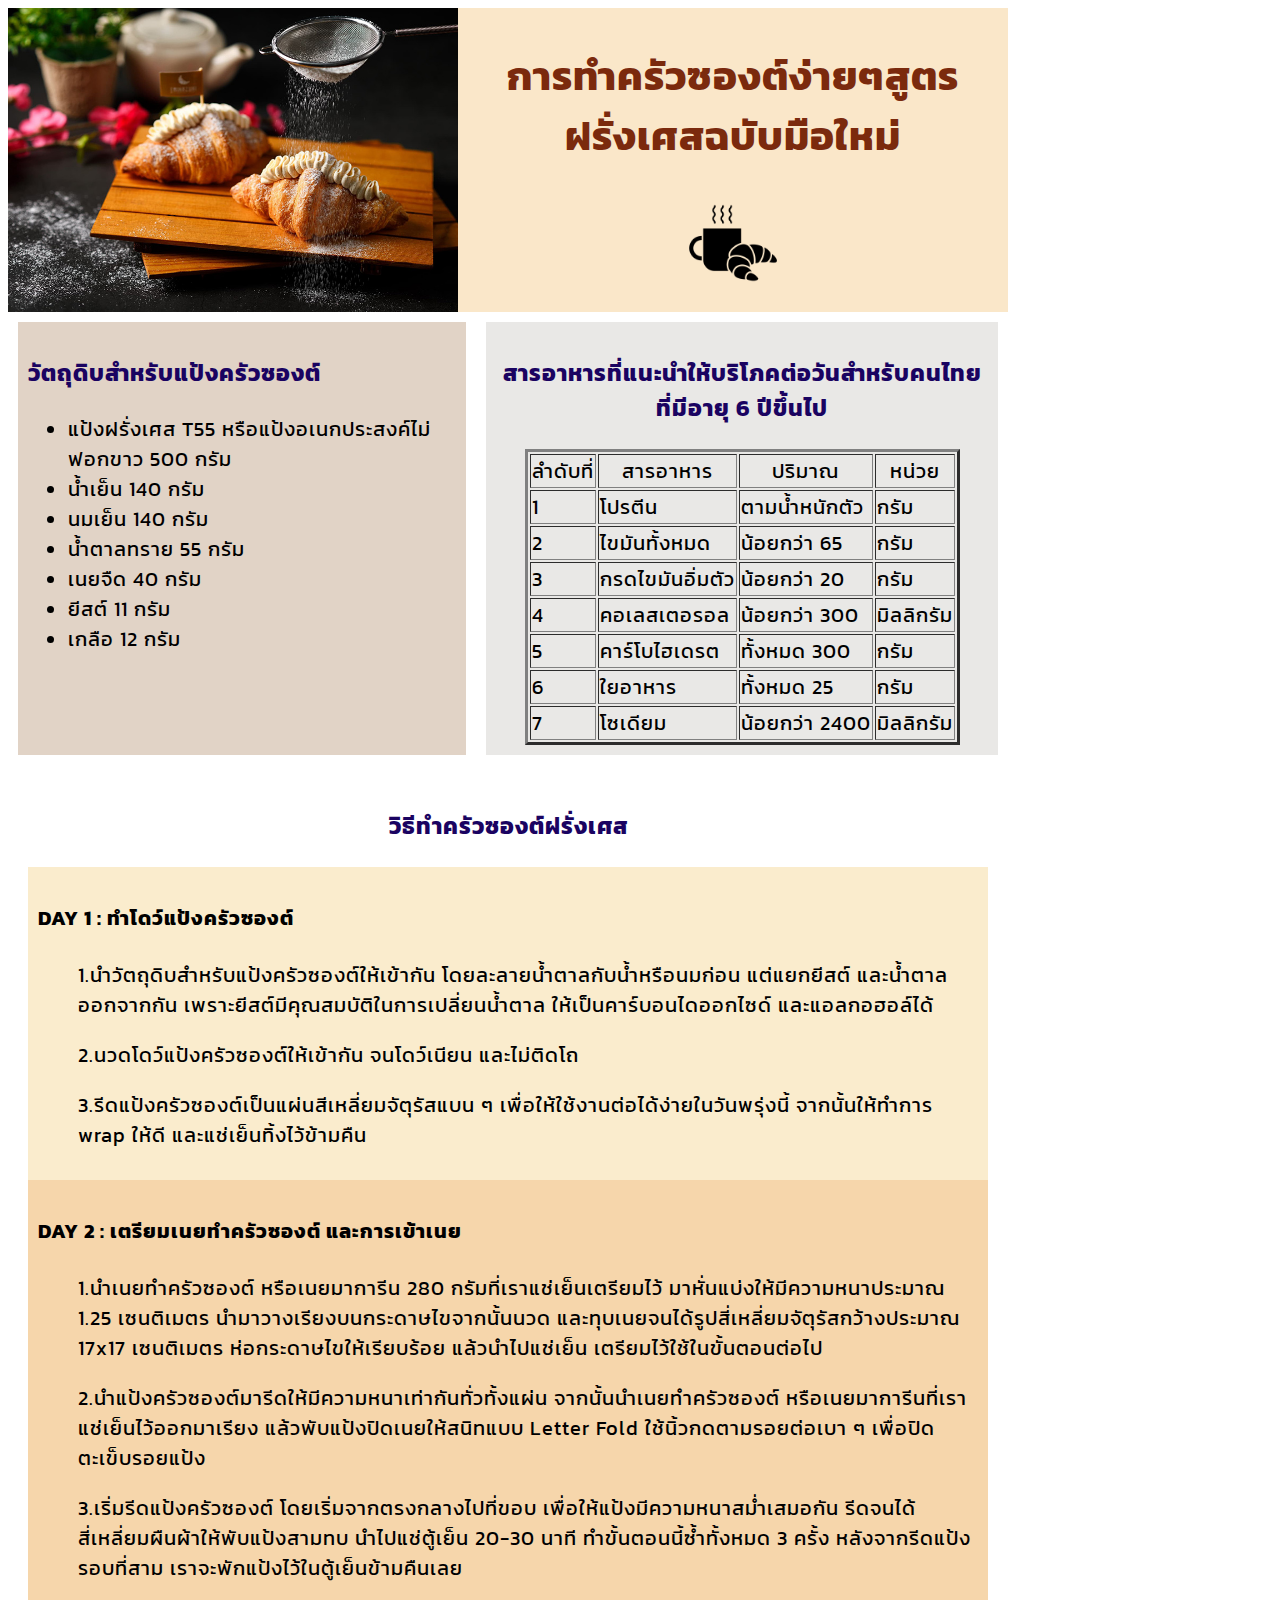
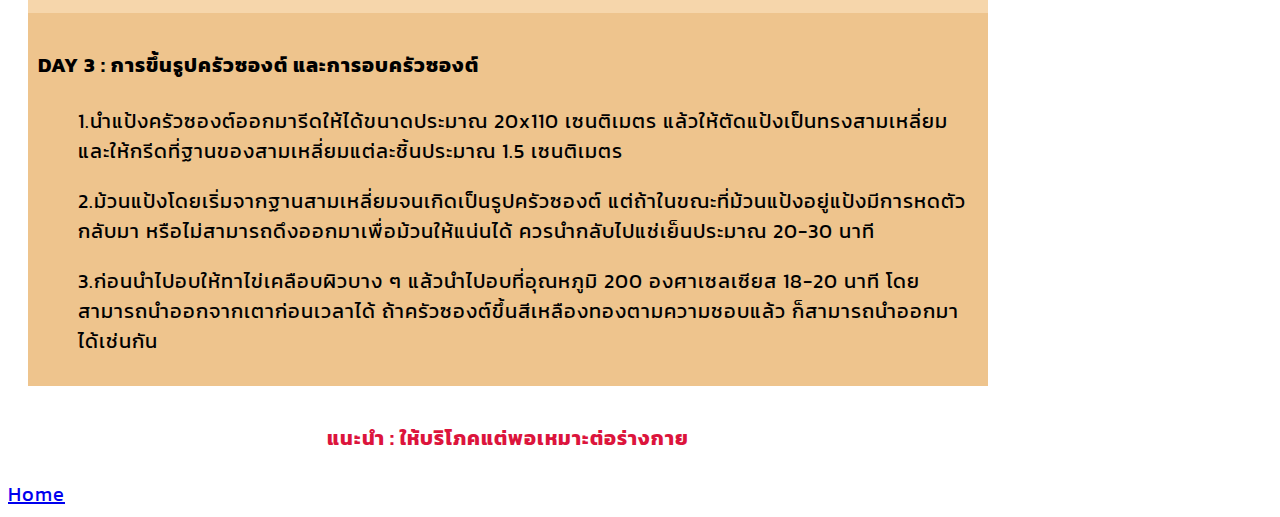
<file: ex5Menu Recipe + CSS/Menu Recipe + CSS.html>
<!DOCTYPE html>
<html lang="en">
 <head> 
    <meta charset="UTF-8"/>
    <meta http-equiv="X-UA-Compatible" content="IE=edge"/>
    <meta name="viewmenu" content="width=device-width, initial-scale=1.0"/>

    <link rel="stylesheet" href="Menu Recipe + CSS.CSS">
    
  <title>ครัวซองต์ฝรั่งเศสฉบับมือใหม่</title>

</head>
 <div class="container">
   <div class="row">
     <div class="col-8">
      <div class="pic ms-5">
        <img src="../images/zero.jpg"img-fluid pic" alt="..." width="500px" height="304px">
        </div></div>
  
     <div class="col-4">
      <div class="topic ">
         <h1 align="center" >การทำครัวซองต์ง่ายๆสูตรฝรั่งเศสฉบับมือใหม่ </h1>
           <div class="line">
              <center><div class="logo"> 
              <img src="../images/breakfast.png" alt="" width="100px" height="100px" >
            </center>
           </div>
     </div>
    </div>
  </div>

<body> 
   <div class="container">
     <div class="sum">
      <div class="one">
        <h3 >วัตถุดิบสำหรับแป้งครัวซองต์ </h3>
    <ul>
     <li>แป้งฝรั่งเศส T55 หรือแป้งอเนกประสงค์ไม่ฟอกขาว 500 กรัม </li>
     <li>น้ำเย็น 140 กรัม </li>
     <li>นมเย็น 140 กรัม</li>
     <li>น้ำตาลทราย 55 กรัม </li>
     <li>เนยจืด 40 กรัม </li>
     <li>ยีสต์ 11 กรัม</li>
    <li>เกลือ 12 กรัม </li>
   </ul> 
 </div>

     <div class="two">
       <h3 align="center">สารอาหารที่แนะนำให้บริโภคต่อวันสำหรับคนไทยที่มีอายุ 6 ปีขึ้นไป</h3>
  <table align="center" border="3">
   <tr>
    <td align="center">ลำดับที่</td>
    <td align="center">สารอาหาร</td>
    <td align="center">ปริมาณ</td>
    <td align="center">หน่วย</td>
   </tr>

   <tr>
    <td>1</td>
    <td >โปรตีน</td>
    <td>ตามน้ำหนักตัว</td>
    <td>กรัม</td>
   </tr>

   <tr>
    <td>2</td>
    <td>ไขมันทั้งหมด</td>
    <td>น้อยกว่า 65</td>
    <td>กรัม</td>
   </tr>

   <tr>
    <td>3</td>
    <td>กรดไขมันอิ่มตัว </td>
    <td>น้อยกว่า 20 </td>
    <td>กรัม</td>
   </tr>

   <tr>
    <td>4</td>
    <td>คอเลสเตอรอล </td>
    <td>น้อยกว่า 300 </td>
    <td>มิลลิกรัม</td>
   </tr>

   <tr>
    <td>5</td>
    <td>คาร์โบไฮเดรต </td>
    <td>ทั้งหมด 300 </td>
    <td>กรัม</td>
   </tr>

   <tr>
    <td>6</td>
    <td>ใยอาหาร </td>
    <td>ทั้งหมด 25 </td>
    <td>กรัม</td>
   </tr>
   
   <tr>
    <td>7</td>
    <td>โซเดียม  </td>
    <td>น้อยกว่า 2400</td>
    <td>มิลลิกรัม</td>
   </tr>

  </table>
 </div> 
</div>

<div class="three">
  <div class="topp"><center> <h3>วิธีทําครัวซองต์ฝรั่งเศส </h3></center></div>
  <div class="aa"><h4>DAY 1 : ทำโดว์แป้งครัวซองต์ </h4>
  <ol>1.นำวัตถุดิบสำหรับแป้งครัวซองต์ให้เข้ากัน โดยละลายน้ำตาลกับน้ำหรือนมก่อน แต่แยกยีสต์ และน้ำตาลออกจากกัน เพราะยีสต์มีคุณสมบัติในการเปลี่ยนน้ำตาล
   ให้เป็นคาร์บอนไดออกไซด์ และแอลกอฮอล์ได้ </ol>
  <ol>2.นวดโดว์แป้งครัวซองต์ให้เข้ากัน จนโดว์เนียน และไม่ติดโถ </ol>
  <ol>3.รีดแป้งครัวซองต์เป็นแผ่นสีเหลี่ยมจัตุรัสแบน ๆ เพื่อให้ใช้งานต่อได้ง่ายในวันพรุ่งนี้ จากนั้นให้ทำการ wrap ให้ดี และแช่เย็นทิ้งไว้ข้ามคืน </ol> </div>
  
  <div class="bb"><h4>DAY 2 : เตรียมเนยทําครัวซองต์ และการเข้าเนย </h4>
  <ol>1.นำเนยทําครัวซองต์ หรือเนยมาการีน 280 กรัมที่เราแช่เย็นเตรียมไว้ มาหั่นแบ่งให้มีความหนาประมาณ 1.25 เซนติเมตร นำมาวางเรียงบนกระดาษไขจากนั้นนวด 
   และทุบเนยจนได้รูปสี่เหลี่ยมจัตุรัสกว้างประมาณ 17x17 เซนติเมตร ห่อกระดาษไขให้เรียบร้อย แล้วนำไปแช่เย็น เตรียมไว้ใช้ในขั้นตอนต่อไป </ol>
  <ol>2.นำแป้งครัวซองต์มารีดให้มีความหนาเท่ากันทั่วทั้งแผ่น จากนั้นนำเนยทําครัวซองต์ หรือเนยมาการีนที่เราแช่เย็นไว้ออกมาเรียง แล้วพับแป้งปิดเนยให้สนิทแบบ Letter Fold 
   ใช้นิ้วกดตามรอยต่อเบา ๆ เพื่อปิดตะเข็บรอยแป้ง </ol>
  <ol>3.เริ่มรีดแป้งครัวซองต์ โดยเริ่มจากตรงกลางไปที่ขอบ เพื่อให้แป้งมีความหนาสม่ำเสมอกัน รีดจนได้สี่เหลี่ยมผืนผ้าให้พับแป้งสามทบ นำไปแช่ตู้เย็น 20-30 นาที 
   ทำขั้นตอนนี้ซ้ำทั้งหมด 3 ครั้ง หลังจากรีดแป้งรอบที่สาม เราจะพักแป้งไว้ในตู้เย็นข้ามคืนเลย </ol></div>
 
  <div class="cc"><h4>DAY 3 : การขึ้นรูปครัวซองต์ และการอบครัวซองต์ </h4>
  <ol>1.นำแป้งครัวซองต์ออกมารีดให้ได้ขนาดประมาณ 20x110 เซนติเมตร แล้วให้ตัดแป้งเป็นทรงสามเหลี่ยม 
   และให้กรีดที่ฐานของสามเหลี่ยมแต่ละชิ้นประมาณ 1.5 เซนติเมตร </ol>
  <ol>2.ม้วนแป้งโดยเริ่มจากฐานสามเหลี่ยมจนเกิดเป็นรูปครัวซองต์ แต่ถ้าในขณะที่ม้วนแป้งอยู่แป้งมีการหดตัวกลับมา 
   หรือไม่สามารถดึงออกมาเพื่อม้วนให้แน่นได้ ควรนำกลับไปแช่เย็นประมาณ 20-30 นาที</ol>
  <ol>3.ก่อนนำไปอบให้ทาไข่เคลือบผิวบาง ๆ แล้วนำไปอบที่อุณหภูมิ 200 องศาเซลเซียส 18-20 นาที โดยสามารถนำออกจากเตาก่อนเวลาได้ 
   ถ้าครัวซองต์ขึ้นสีเหลืองทองตามความชอบแล้ว ก็สามารถนำออกมาได้เช่นกัน </ol> </div>
</div>
</div>
</div>


<center> <div class="footer">
 <h4>แนะนำ : ให้บริโภคแต่พอเหมาะต่อร่างกาย</h4> </div>
 </center>
 
 <a href="../web_programming.html">Home</a>
</div>
 </body>
 <script src="https://cdn.jsdelivr.net/npm/@popperjs/core@2.11.6/dist/umd/popper.min.js" integrity="sha384-oBqDVmMz9ATKxIep9tiCxS/Z9fNfEXiDAYTujMAeBAsjFuCZSmKbSSUnQlmh/jp3" crossorigin="anonymous"></script>
<script src="https://cdn.jsdelivr.net/npm/bootstrap@5.3.0-alpha1/dist/js/bootstrap.min.js" integrity="sha384-mQ93GR66B00ZXjt0YO5KlohRA5SY2XofN4zfuZxLkoj1gXtW8ANNCe9d5Y3eG5eD" crossorigin="anonymous"></script>
</html>
</file>
<file: ex2/CSS/style.css>
body{
    font-family: 'Kanit', sans-serif;
    font-size: 20px ;
    background-color: rgb(255, 251, 245);
    letter-spacing:1px ;
    width: 1000px;
   
}
.pic 
 {
     float: left;
}
.sum{
    display: flex;
}
.one ,
.two,
.three {
    
    padding: 10px;
    margin: 10px;
}
.top{
    width: 700px;
}
.one{
    background-color: rgba(214, 194, 176, 0.727);
    
}
.two{
    background-color: rgba(220, 218, 214, 0.618);
 
  
}

.footer{
    color: crimson;
}
h1{
    color: rgb(123, 42, 13);
}
.aa,
.bb,
.cc {
    padding: 10px;
}
.aa{
  background-color: rgb(250, 236, 205);
}
.bb{
    background-color: rgb(246, 214, 171);
}
.cc{
    background-color: rgb(238, 196, 141);
}
.font{
    font-family: 'Kanit', sans-serif;
font-family: 'Rowdies', cursive;
}
h3{
    color: rgb(26, 3, 97);
}
</file>
<file: ex5Menu Recipe + CSS/Menu Recipe + CSS.CSS>
@import url('https://fonts.googleapis.com/css2?family=Kanit:wght@300&display=swap');

body{
    font-family: 'Kanit', sans-serif;
    font-size: 20px ;
    letter-spacing:1px ;
    width: 1000px;
   
}
.container{
    align-items: center;
}
.topic{
    background-color: rgb(250, 231, 201);
    padding: 2%;
    font-family: 'Kanit', sans-serif;
  
}
.colpic{
     float: left;
}
.row{
    display: flex;
}
.pic{
    padding: 0%;
    width: 450px;
    height: 304px;
}
.sum{
    display: flex;
}
.one ,
.two,
.three {
    
    padding: 10px;
    margin: 10px;
}
.top{
    width: 700px;
}
.one{
    background-color: rgba(214, 194, 176, 0.727);
    
}
.two{
    background-color: rgba(220, 218, 214, 0.618);
 
  
}

.footer{
    color: crimson;
}
h1{
    color: rgb(123, 42, 13);
}
.aa,
.bb,
.cc {
    padding: 10px;
}
.aa{
  background-color: rgb(250, 236, 205);
}
.bb{
    background-color: rgb(246, 214, 171);
}
.cc{
    background-color: rgb(238, 196, 141);
}
.font{
    font-family: 'Kanit', sans-serif;
font-family: 'Rowdies', cursive;
}
h3{
    color: rgb(26, 3, 97);
    
}
.top{
    background-color: aliceblue;
}
</file>
<file: ex4Portfolio + CSS/Portfolio + CSS.CSS>
@import url("https://cdn.jsdelivr.net/npm/bootstrap-icons@1.10.3/font/bootstrap-icons.css");

@import url('https://fonts.googleapis.com/css2?family=Kanit:wght@300&family=Merriweather:ital,wght@1,300&display=swap');

body{
    font-family: 'Kanit', sans-serif;
}
.navbar-brand{
    font-weight: 600;
}
.nav-links{
    color: rgb(191, 15, 91);
}
.navbar{
    background-color: rgb(247, 191, 203);
}
.icon{
    font-size: 23px;
    padding: 0px;
}
.fullname{
    font-weight: 700;
    font-family: 'Merriweather', seri
}
.nametop{
    margin-right: auto;;
}
.portfolio{
    font-size: 350%;
    font-family: 'Merriweather', seri
}
 
.fullname{
    font-size: 30px;
}
.skill{
    font-size: 30px;
}
.col-7{
    background-color: rgb(247, 191, 203);
    padding-right: 20px;
}
.col{
    align-items: center;
}
.rows{
    display: flex;
}
.foot{

    background-color: antiquewhite;
    padding: 5px;
  
}
.tact ,
.skill ,
.ex ,
.me{
    font-weight: 600;
    font-family: 'Heebo', sans-serif;
    color: brown;
}
</file>
